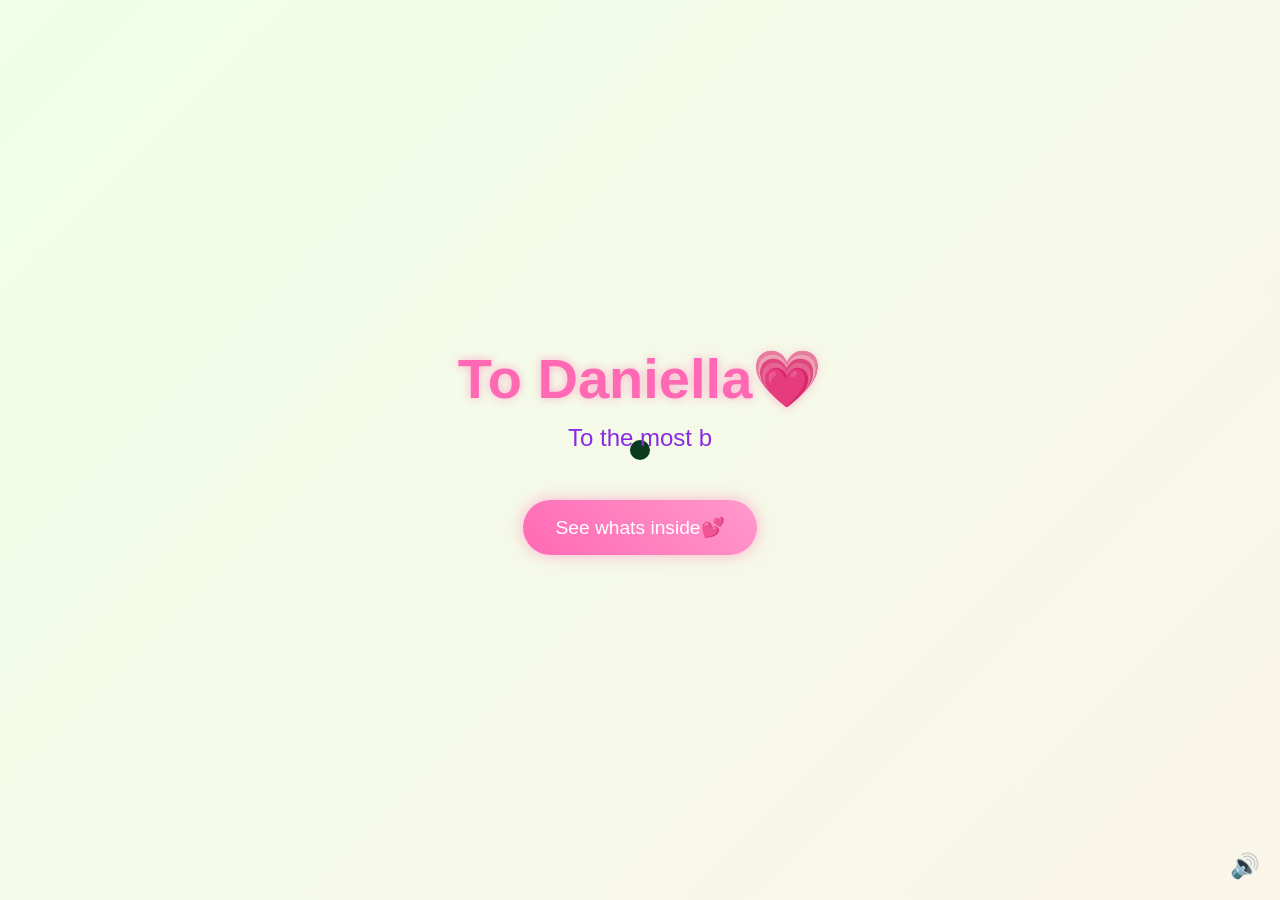
<file: index.html>
<!DOCTYPE html>
<html lang="en">
<head>
    <meta charset="UTF-8">
    <meta name="viewport" content="width=device-width, initial-scale=1.0">
    <title>Happy Birthday</title>
    <link href="https://fonts.googleapis.com/css2?family=Dancing+Script:wght@700&family=Quicksand:wght@300;400;500;600&display=swap" rel="stylesheet">
    
    <script src="https://cdnjs.cloudflare.com/ajax/libs/gsap/3.12.2/gsap.min.js"></script>

    <!-- all page CSS loaded once, fragments just use the classes they need -->
    <link rel="stylesheet" href="style.css">
    <link rel="stylesheet" href="cause.css">
    <link rel="stylesheet" href="last.css">
</head>
<body>
    <audio id="bgMusic" src="song.mp3" loop></audio>
    <button id="muteBtn" style="position:fixed; bottom:20px; right:20px; z-index:999; border:none; background:none; font-size:1.5rem; cursor:pointer;">🔊</button>

    <div id="app"></div>

    <!-- page scripts loaded once, but they don't auto-run — router calls init/destroy -->
    <script src="script.js"></script>
    <script src="cause.js"></script>
    <script src="router.js"></script>
    <script src="last.js"></script>
</body>
</html>
</file>
<file: style.css>
html, body {
    overflow-x: hidden;
    max-width: 100%;
}

#app {
    overflow-x: hidden;
    width: 100%;
}

/* keep only truly global rules here — no bare body overflow/flex rules */
* {
    margin: 0;
    padding: 0;
    box-sizing: border-box;
}

body {
    min-height: 100vh;
    overflow-x: hidden;
    font-family: 'Arial Rounded MT Bold', Arial, sans-serif;
}

/* Home page — scoped under .page-home */
.page-home {
    min-height: 100vh;
    display: flex;
    flex-direction: column;
    align-items: center;
    justify-content: center;
    background: linear-gradient(-45deg, #fee9f7, #e8f5fe, #fef2e8, #f0ffe8);
    background-size: 400% 400%;
    animation: gradientBG 15s ease infinite;
    position: relative;
    cursor: none;
}

.page-home .cursor {
    width: 20px;
    height: 20px;
    background: pink;
    border-radius: 50%;
    position: fixed;
    pointer-events: none;
    mix-blend-mode: difference;
    transition: transform 0.2s;
}

.page-home .container {
    text-align: center;
    z-index: 1;
}

.page-home h1 {
    font-size: 3.5rem;
    color: #ff69b4;
    text-shadow: 0 0 10px rgba(255, 105, 180, 0.5);
    margin-bottom: 2rem;
    opacity: 0;
}

.page-home .greeting {
    font-size: 1.5rem;
    color: #8a2be2;
    margin-bottom: 3rem;
    min-height: 2em;
}

.page-home .cta-button {
    padding: 1rem 2rem;
    font-size: 1.2rem;
    background: linear-gradient(45deg, #ff69b4, #ff99cc);
    border: none;
    border-radius: 50px;
    color: white;
    cursor: none;
    box-shadow: 0 0 15px rgba(255, 105, 180, 0.5);
    transition: transform 0.3s, box-shadow 0.3s;
    opacity: 0;
}

.page-home .cta-button:hover {
    transform: scale(1.1);
    box-shadow: 0 0 25px rgba(255, 105, 180, 0.7);
}

.page-home .floating {
    position: absolute;
    pointer-events: none;
    opacity: 0;
}

@keyframes gradientBG {
    0% { background-position: 0% 50%; }
    50% { background-position: 100% 50%; }
    100% { background-position: 0% 50%; }
}

@media (max-width: 768px) {
    .page-home h1 { font-size: 2rem; }
    .page-home .greeting { font-size: 1.2rem; }
    .page-home .cta-button { font-size: 1rem; }
}
</file>
<file: cause.css>
@import url('https://fonts.googleapis.com/css2?family=Bubblegum+Sans&family=Comic+Neue:wght@700&family=Quicksand:wght@500&display=swap');

.page-cause {
    min-height: 100vh;
    background: linear-gradient(-45deg, #ffe6e6, #e6e6ff, #ffebf5);
    background-size: 400% 400%;
    animation: gradientBG2 15s ease infinite;
    font-family: 'Quicksand', sans-serif;
    padding: 2rem;
    cursor: none;
}

.page-cause * {
    cursor: none;
}

.page-cause .custom-cursor {
    width: 30px;
    height: 30px;
    position: fixed;
    pointer-events: none;
    z-index: 9999;
    mix-blend-mode: difference;
    transition: transform 0.1s;
}

.page-cause .custom-cursor svg {
    width: 100%;
    height: 100%;
    filter: drop-shadow(0 0 5px rgba(255, 182, 193, 0.5));
}

.page-cause .container {
    max-width: 1200px;
    margin: 0 auto;
    text-align: center;
    position: relative;
    z-index: 1;
}

.page-cause h1 {
    font-family: 'Bubblegum Sans', cursive;
    font-size: 3rem;
    color: #ff69b4;
    text-shadow: 2px 2px 4px rgba(255, 105, 180, 0.3);
    margin-bottom: 2rem;
    animation: bounce 1s ease infinite;
}

.page-cause .reason-card {
    background: rgba(255, 255, 255, 0.9);
    border-radius: 20px;
    padding: 2rem;
    margin: 1.5rem;
    box-shadow: 0 5px 15px rgba(0, 0, 0, 0.1);
    transition: transform 0.3s, box-shadow 0.3s;
    cursor: pointer;
    position: relative;
    overflow: hidden;
}

.page-cause .reason-card:hover {
    transform: translateY(-5px);
    box-shadow: 0 8px 25px rgba(255, 105, 180, 0.2);
}

.page-cause .reason-text {
    font-size: 1.2rem;
    margin-bottom: 1rem;
    position: relative;
    z-index: 2;
}

.page-cause .gif-overlay {
    position: absolute;
    top: 0;
    left: 0;
    width: 100%;
    height: 100%;
    background: rgba(255, 255, 255, 0.95);
    display: flex;
    align-items: center;
    justify-content: center;
    opacity: 0;
    transition: opacity 0.3s;
    z-index: 1;
}

.page-cause .reason-card:hover .gif-overlay {
    opacity: 1;
}

.page-cause .shuffle-button {
    background: linear-gradient(45deg, #ff69b4, #ff99cc);
    border: none;
    border-radius: 50px;
    padding: 1rem 2rem;
    font-size: 1.2rem;
    color: white;
    margin: 2rem 0;
    cursor: pointer;
    transition: all 0.3s;
    font-family: 'Comic Neue', cursive;
    box-shadow: 0 5px 15px rgba(255, 105, 180, 0.3);
}

.page-cause .shuffle-button:hover {
    transform: scale(1.1);
}

.page-cause .shuffle-button.story-mode {
    background: linear-gradient(45deg, #9b6dff, #ff6dc7);
    transform: scale(1.1);
}

.page-cause .shuffle-button.story-mode:hover {
    transform: scale(1.2);
}

.page-cause .reason-counter {
    font-size: 0.9rem;
    color: #ff69b4;
    margin-top: 1rem;
    opacity: 0.7;
}

.page-cause .floating {
    position: fixed;
    pointer-events: none;
    animation: float 3s ease-in-out infinite;
}

.page-cause .ending-section {
    margin-top: 4rem;
    padding: 2rem;
    text-align: center;
}

.page-cause .ending-text {
    font-family: 'Bubblegum Sans', cursive;
    font-size: 2rem;
    color: #ff69b4;
    margin-bottom: 2rem;
    opacity: 0;
    transform: translateY(20px);
}

.page-cause .teddy-hug {
    width: 200px;
    margin: 0 auto;
    transform: scale(0);
}

@keyframes gradientBG2 {
    0% { background-position: 0% 50%; }
    50% { background-position: 100% 50%; }
    100% { background-position: 0% 50%; }
}

@keyframes float {
    0%, 100% { transform: translateY(0); }
    50% { transform: translateY(-20px); }
}

@keyframes bounce {
    0%, 100% { transform: translateY(0); }
    50% { transform: translateY(-10px); }
}

@media (max-width: 768px) {
    .page-cause h1 { font-size: 2rem; }
    .page-cause .reason-card { margin: 1rem; }
    .page-cause .reason-text { font-size: 1rem; }
}
</file>
<file: last.css>
/* Note: * reset, body background/animation, and scrollbar styles
   are already covered globally in your shell's style.css —
   only include those here too if style.css doesn't already have them */

.page-last {
    overflow-x: hidden;
    width: 100%;
    max-width: 100vw;
}

.page-last .magic-sparkles {
    position: fixed;
    top: 0;
    left: 0;
    width: 100%;
    height: 100%;
    pointer-events: none;
    z-index: 1;
}

.page-last .sparkle {
    position: absolute;
    width: 6px;
    height: 6px;
    border-radius: 50%;
    background-color: white;
    animation: twinkle var(--duration, 4s) ease-in-out infinite;
    opacity: 0;
}

@keyframes twinkle {
    0%, 100% { opacity: 0; transform: scale(0.5); }
    50% { opacity: 0.8; transform: scale(1); }
}

.page-last .magic-sparkles::before,
.page-last .magic-sparkles::after {
    content: '';
    position: absolute;
    width: 100%;
    height: 100%;
    background-image: radial-gradient(circle, white 1px, transparent 1px);
    background-size: 50px 50px;
    animation: sparkleLayer 8s linear infinite;
    opacity: 0.5;
}

.page-last .magic-sparkles::after {
    animation-delay: -4s;
    transform: rotate(45deg);
}

@keyframes sparkleLayer {
    0% { transform: translateY(0); }
    100% { transform: translateY(-50px); }
}

.page-last .floating-hearts {
    position: fixed;
    width: 100%;
    height: 100%;
    max-width: 100vw;
    overflow: hidden;
    pointer-events: none;
    z-index: 2;
}

.page-last .heart {
    position: absolute;
    font-size: 1.5rem;
    color: rgba(255, 105, 180, 0.6);
    animation: floatHeart var(--float-duration, 6s) ease-in-out infinite;
    animation-delay: var(--delay, 0s);
}

@keyframes floatHeart {
    0% { transform: translate(0, 100vh) rotate(0deg); }
    100% { transform: translate(var(--translate-x, 0), -100vh) rotate(360deg); }
}

.page-last .welcome {
    text-align: center;
    padding: 4rem 2rem;
    position: relative;
    z-index: 3;
}

.page-last .welcome h1 {
    font-family: 'Dancing Script', cursive;
    font-size: 4rem;
    color: #ff69b4;
    text-shadow: 2px 2px 4px rgba(0, 0, 0, 0.1);
    animation: fadeInScale 2s ease;
}

.page-last .welcome p {
    font-size: 1.2rem;
    max-width: 600px;
    margin: 1.5rem auto;
    line-height: 1.6;
    animation: fadeIn 2s ease 0.5s both;
}

.page-last .memory-container {
    max-width: 1200px;
    width: 100%;
    margin: 0 auto;
    padding: 2rem;
    box-sizing: border-box;
    display: grid;
    grid-template-columns: repeat(auto-fit, minmax(min(280px, 100%), 1fr));
    gap: 1.5rem;
    z-index: 3;
    position: relative;
}

.page-last .memory-card {
    width: 100%;
    max-width: 100%;
    box-sizing: border-box;
    background: rgba(255, 255, 255, 0.9);
    border-radius: 20px;
    padding: 1.5rem;
    box-shadow: 0 10px 20px rgba(0, 0, 0, 0.1);
    transition: all 0.5s cubic-bezier(0.4, 0, 0.2, 1);
    position: relative;
    overflow: hidden;
}

.page-last .memory-card:hover {
    transform: translateY(-10px) scale(1.02);
    box-shadow: 0 15px 30px rgba(0, 0, 0, 0.15);
}

.page-last .memory-card::before {
    content: '';
    position: absolute;
    top: 0;
    left: 0;
    width: 100%;
    height: 100%;
    background: linear-gradient(45deg, transparent, rgba(255, 255, 255, 0.4), transparent);
    transform: translateX(-100%);
    transition: 0.5s;
}

.page-last .memory-card:hover::before {
    transform: translateX(100%);
}

.page-last .memory-img {
    width: 100%;
    height: 250px;
    object-fit: cover;
    border-radius: 15px;
    margin-bottom: 1rem;
    transition: transform 0.5s ease;
}

.page-last .memory-card:hover .memory-img {
    transform: scale(1.05);
}

.page-last .memory-date {
    font-family: 'Dancing Script', cursive;
    color: #ff69b4;
    font-size: 1.3rem;
    margin-bottom: 0.5rem;
}

.page-last .memory-caption {
    font-size: 1rem;
    line-height: 1.5;
    color: #666;
}

.page-last .final-message {
    text-align: center;
    padding: 4rem 2rem;
    background: rgba(255, 255, 255, 0.3);
    backdrop-filter: blur(10px);
    margin-top: 3rem;
    position: relative;
    z-index: 3;
}

.page-last .final-message h2 {
    font-family: 'Dancing Script', cursive;
    font-size: 3rem;
    color: #ff69b4;
    margin-bottom: 2rem;
    animation: heartbeat 2s infinite;
}

@keyframes heartbeat {
    0%, 100% { transform: scale(1); }
    50% { transform: scale(1.1); }
}

.page-last .final-message p {
    font-size: 1.2rem;
    max-width: 800px;
    margin: 0 auto 2rem;
    line-height: 1.8;
}

.page-last .goodbye-btn {
    display: inline-block;
    padding: 1rem 2rem;
    font-size: 1.2rem;
    background: linear-gradient(45deg, #ff69b4, #da70d6);
    color: white;
    border: none;
    border-radius: 50px;
    cursor: pointer;
    text-decoration: none;
    transition: all 0.3s ease;
    box-shadow: 0 5px 15px rgba(255, 105, 180, 0.4);
    animation: float 3s infinite ease-in-out;
}

.page-last .goodbye-btn:hover {
    transform: translateY(-5px);
    box-shadow: 0 8px 20px rgba(255, 105, 180, 0.6);
}

@keyframes float {
    0%, 100% { transform: translateY(0); }
    50% { transform: translateY(-10px); }
}

@keyframes fadeInScale {
    0% { opacity: 0; transform: scale(0.8); }
    100% { opacity: 1; transform: scale(1); }
}

@keyframes fadeIn {
    0% { opacity: 0; }
    100% { opacity: 1; }
}

.page-last .replay-btn {
    display: inline-block;
    margin-top: 1.5rem;
    padding: 0.7rem 1.6rem;
    font-size: 1rem;
    font-family: 'Quicksand', sans-serif;
    background: transparent;
    color: #ff69b4;
    border: 2px solid #ff69b4;
    border-radius: 50px;
    cursor: pointer;
    transition: all 0.3s ease;
}

.page-last .replay-btn:hover {
    background: #ff69b4;
    color: white;
    transform: translateY(-3px);
}

@media (max-width: 768px) {
    .page-last .welcome h1 { font-size: 3rem; }
    .page-last .final-message h2 { font-size: 2.5rem; }
}
</file>
